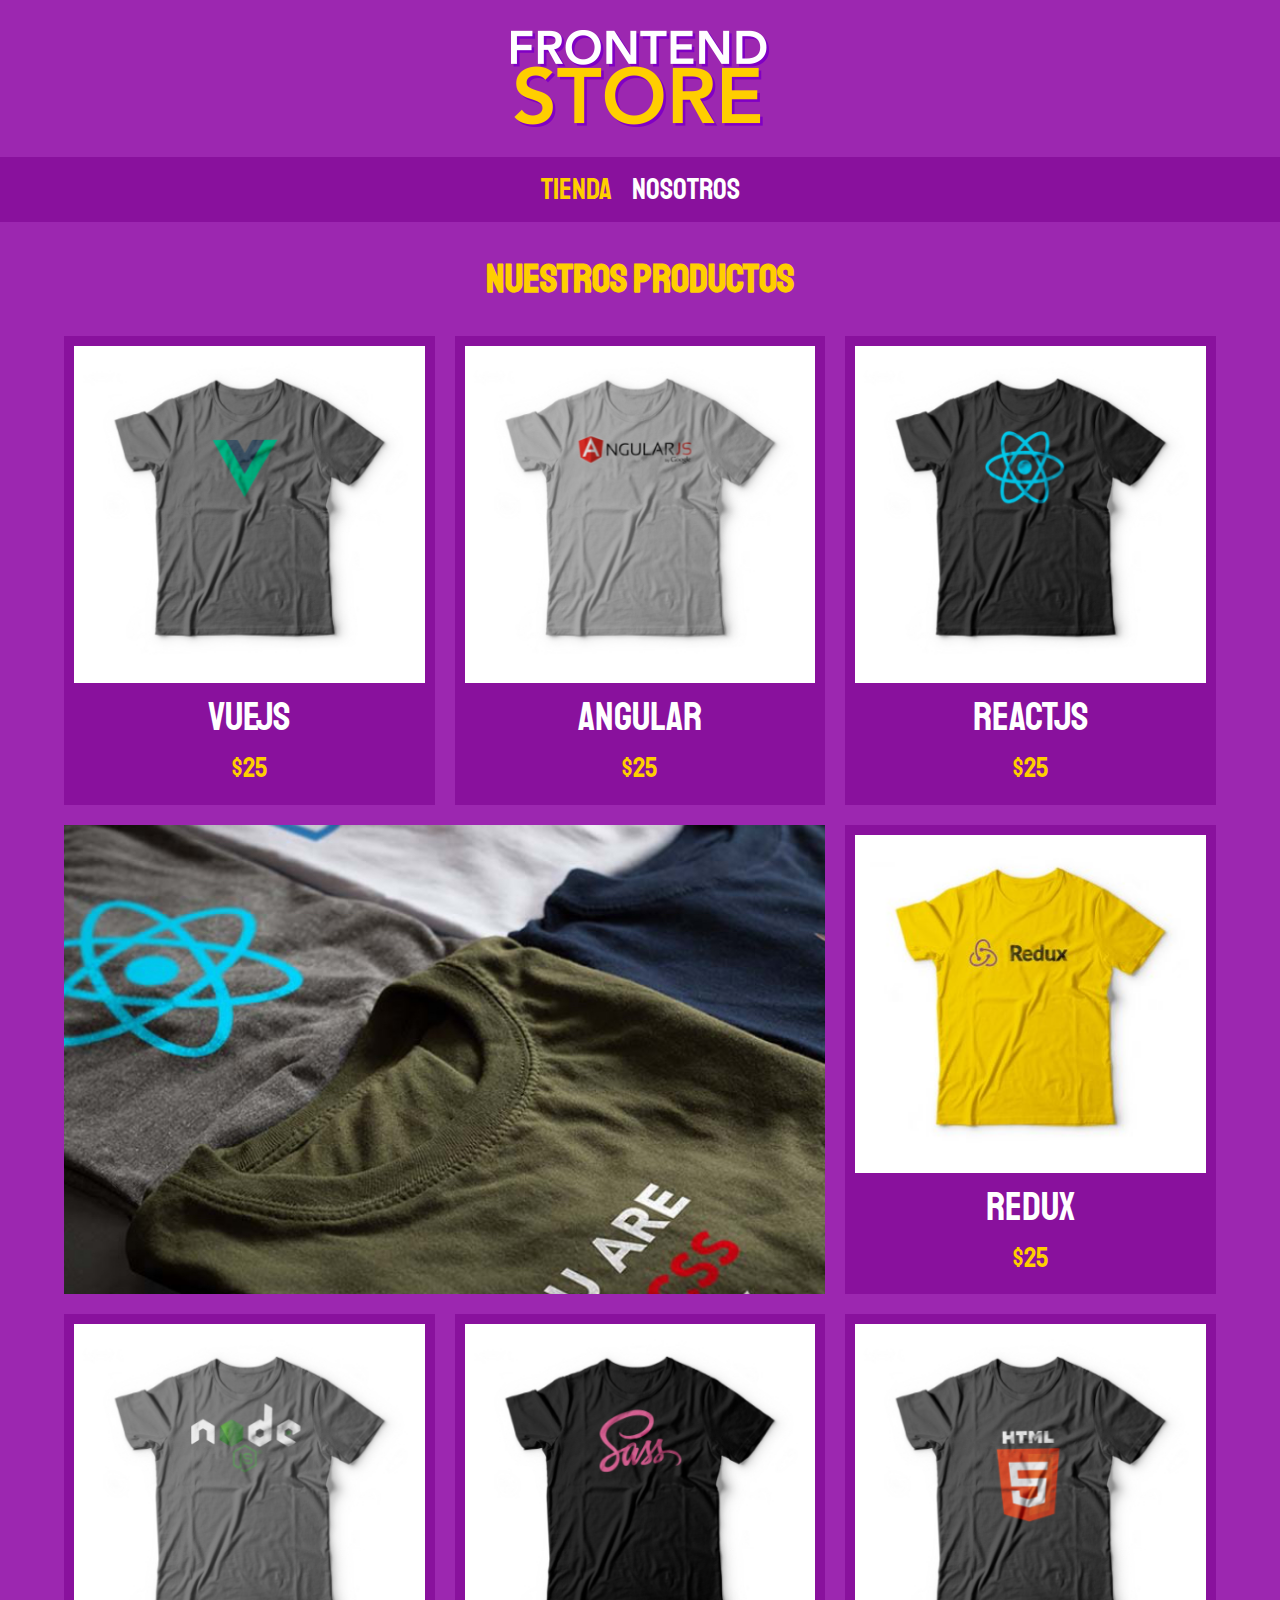
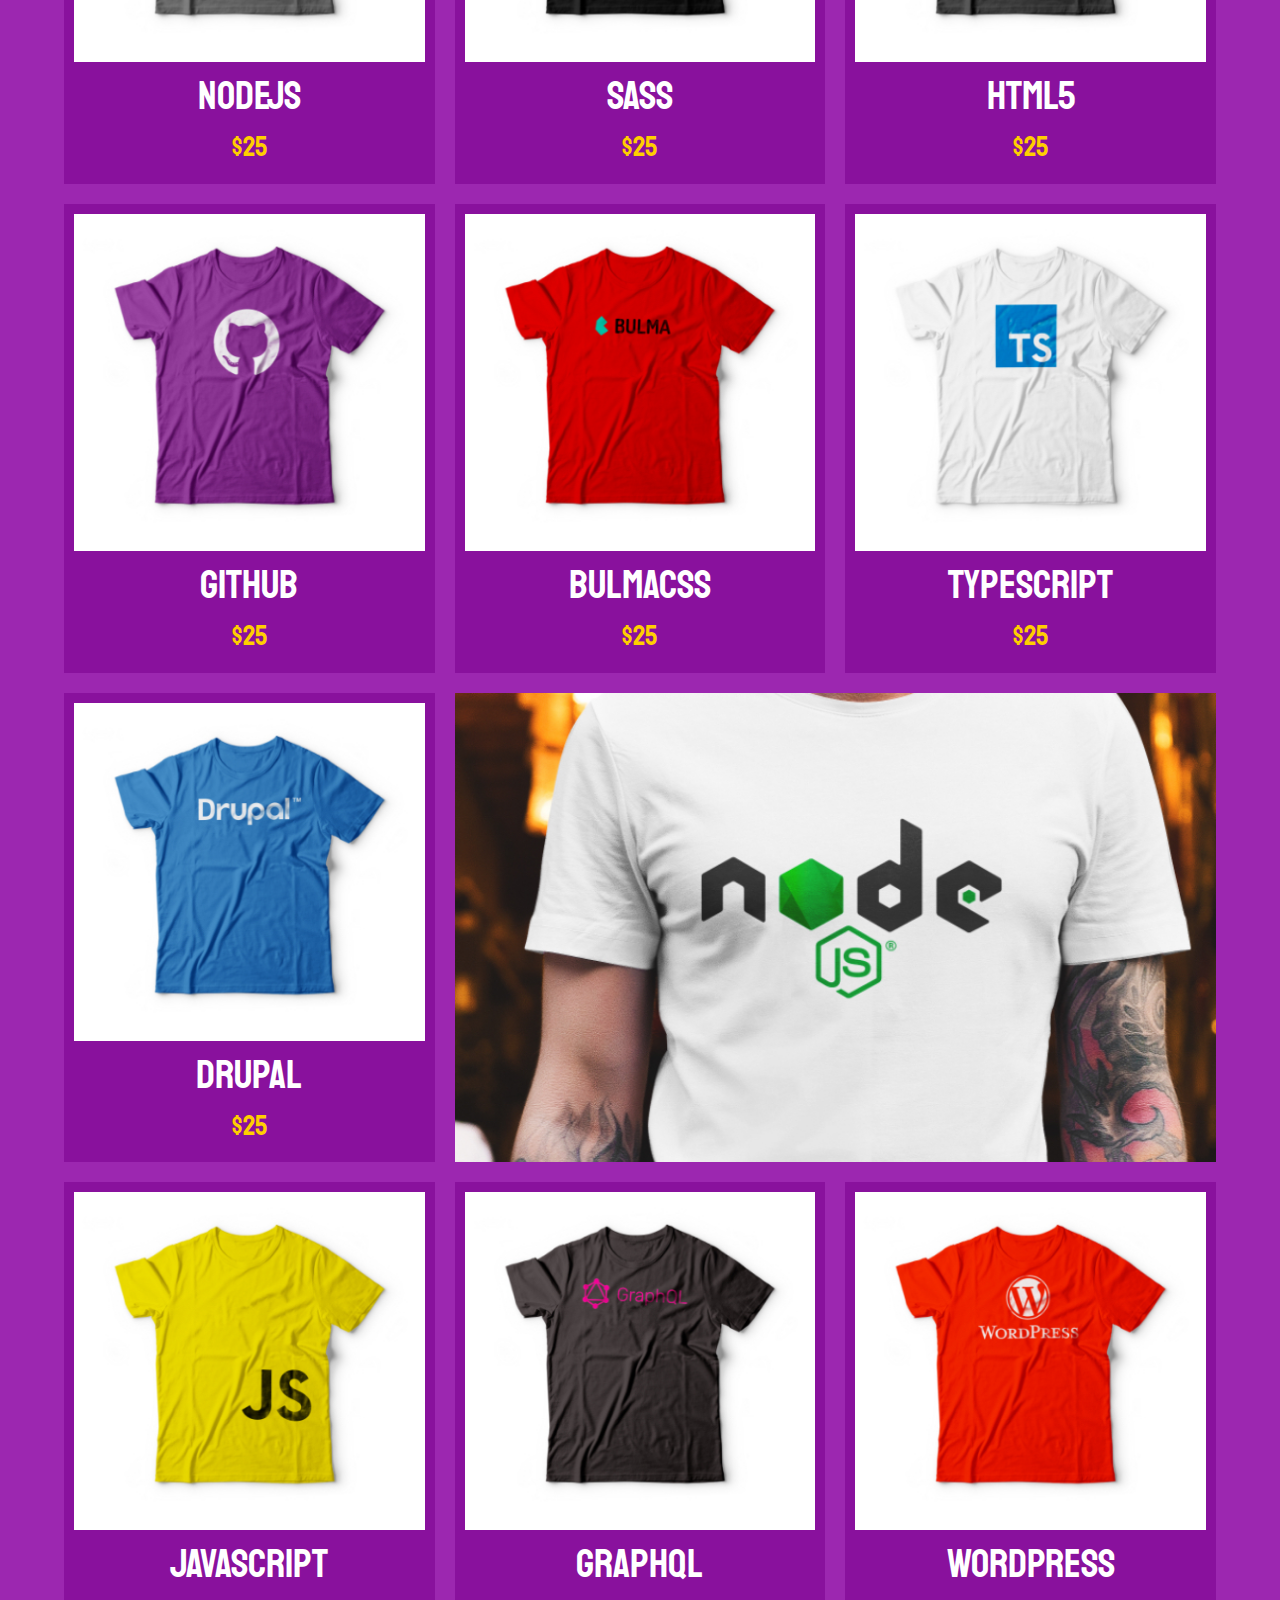
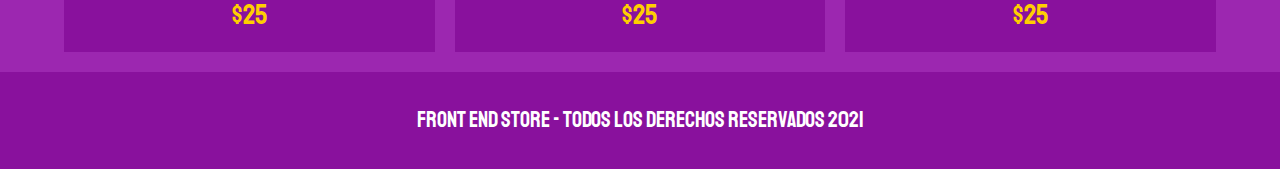
<file: index.html>
<head>
    <meta charset="UTF-8">
    <meta name="viewport" content="width=device-width, initial-scale=1.0">
    <title>FrontEnd Store</title>
    <link rel="stylesheet" href="css/normalize.css">
    <link href="https://fonts.googleapis.com/css2?family=Staatliches&amp;display=swap" rel="stylesheet">
    <link rel="stylesheet" href="css/style.css">
</head>
<body>
    <header class="header">
        <a href="index.html">
            <img class="header__logo" src="img/logo.png" alt="Logotipo">
        </a>
    </header>

    <nav class="navegacion">
        <a class="navegacion__enlace navegacion__enlace--activo" href="index.html">Tienda</a>
        <a class="navegacion__enlace" href="nosotros.html">Nosotros</a>
    </nav>

    <main class="contenedor">
        <h1>Nuestros productos</h1>

        <div class="grid">
            <div class="producto">
                <a href="producto.html?producto=1">
                    <img class="producto__imagen" src="img/1.jpg" alt="imagen camisa">
                    <div class="producto__informacion">
                        <p class="producto__nombre">VueJS</p>
                        <p class="producto__precio">$25</p>
                    </div>
                </a>
            </div> <!--producto-->
            <div class="producto">
                <a href="producto.html?producto=2">
                    <img class="producto__imagen" src="img/2.jpg" alt="imagen camisa">
                    <div class="producto__informacion">
                        <p class="producto__nombre">Angular</p>
                        <p class="producto__precio">$25</p>
                    </div>
                </a>
            </div> <!--producto-->
            <div class="producto">
                <a href="producto.html?producto=3">
                    <img class="producto__imagen" src="img/3.jpg" alt="imagen camisa">
                    <div class="producto__informacion">
                        <p class="producto__nombre">ReactJS</p>
                        <p class="producto__precio">$25</p>
                    </div>
                </a>
            </div> <!--producto-->
            <div class="producto">
                <a href="producto.html?producto=4">
                    <img class="producto__imagen" src="img/4.jpg" alt="imagen camisa">
                    <div class="producto__informacion">
                        <p class="producto__nombre">Redux</p>
                        <p class="producto__precio">$25</p>
                    </div>
                </a>
            </div> <!--producto-->
            <div class="producto">
                <a href="producto.html?producto=5">
                    <img class="producto__imagen" src="img/5.jpg" alt="imagen camisa">
                    <div class="producto__informacion">
                        <p class="producto__nombre">NodeJS</p>
                        <p class="producto__precio">$25</p>
                    </div>
                </a>
            </div> <!--producto-->
            <div class="producto">
                <a href="producto.html?producto=6">
                    <img class="producto__imagen" src="img/6.jpg" alt="imagen camisa">
                    <div class="producto__informacion">
                        <p class="producto__nombre">SASS</p>
                        <p class="producto__precio">$25</p>
                    </div>
                </a>
            </div> <!--producto-->
            <div class="producto">
                <a href="producto.html?producto=7">
                    <img class="producto__imagen" src="img/7.jpg" alt="imagen camisa">
                    <div class="producto__informacion">
                        <p class="producto__nombre">HTML5</p>
                        <p class="producto__precio">$25</p>
                    </div>
                </a>
            </div> <!--producto-->
            <div class="producto">
                <a href="producto.html?producto=8">
                    <img class="producto__imagen" src="img/8.jpg" alt="imagen camisa">
                    <div class="producto__informacion">
                        <p class="producto__nombre">GitHub</p>
                        <p class="producto__precio">$25</p>
                    </div>
                </a>
            </div> <!--producto-->
            <div class="producto">
                <a href="producto.html?producto=8">
                    <img class="producto__imagen" src="img/9.jpg" alt="imagen camisa">
                    <div class="producto__informacion">
                        <p class="producto__nombre">BulmaCSS</p>
                        <p class="producto__precio">$25</p>
                    </div>
                </a>
            </div> <!--producto-->
            <div class="producto">
                <a href="producto.html?producto=10">
                    <img class="producto__imagen" src="img/10.jpg" alt="imagen camisa">
                    <div class="producto__informacion">
                        <p class="producto__nombre">TypeScript</p>
                        <p class="producto__precio">$25</p>
                    </div>
                </a>
            </div> <!--producto-->
            <div class="producto">
                <a href="producto.html?producto=11">
                    <img class="producto__imagen" src="img/11.jpg" alt="imagen camisa">
                    <div class="producto__informacion">
                        <p class="producto__nombre">Drupal</p>
                        <p class="producto__precio">$25</p>
                    </div>
                </a>
            </div> <!--producto-->
            <div class="producto">
                <a href="producto.html?producto=12">
                    <img class="producto__imagen" src="img/12.jpg" alt="imagen camisa">
                    <div class="producto__informacion">
                        <p class="producto__nombre">JavaScript</p>
                        <p class="producto__precio">$25</p>
                    </div>
                </a>
            </div> <!--producto-->
            <div class="producto">
                <a href="producto.html?producto=13">
                    <img class="producto__imagen" src="img/13.jpg" alt="imagen camisa">
                    <div class="producto__informacion">
                        <p class="producto__nombre">GraphQL</p>
                        <p class="producto__precio">$25</p>
                    </div>
                </a>
            </div> <!--producto-->
            <div class="producto">
                <a href="producto.html?producto=14">
                    <img class="producto__imagen" src="img/14.jpg" alt="imagen camisa">
                    <div class="producto__informacion">
                        <p class="producto__nombre">WordPress</p>
                        <p class="producto__precio">$25</p>
                    </div>
                </a>
            </div> <!--producto-->

            <div class="grafico grafico--camisas">

            </div>

            <div class="grafico grafico--node">
                
            </div>

        </div>
    </main>

    <footer class="footer">
        <p class="footer__texto">Front End Store - Todos los derechos reservados 2021</p>
    </footer>

</body>
</file>
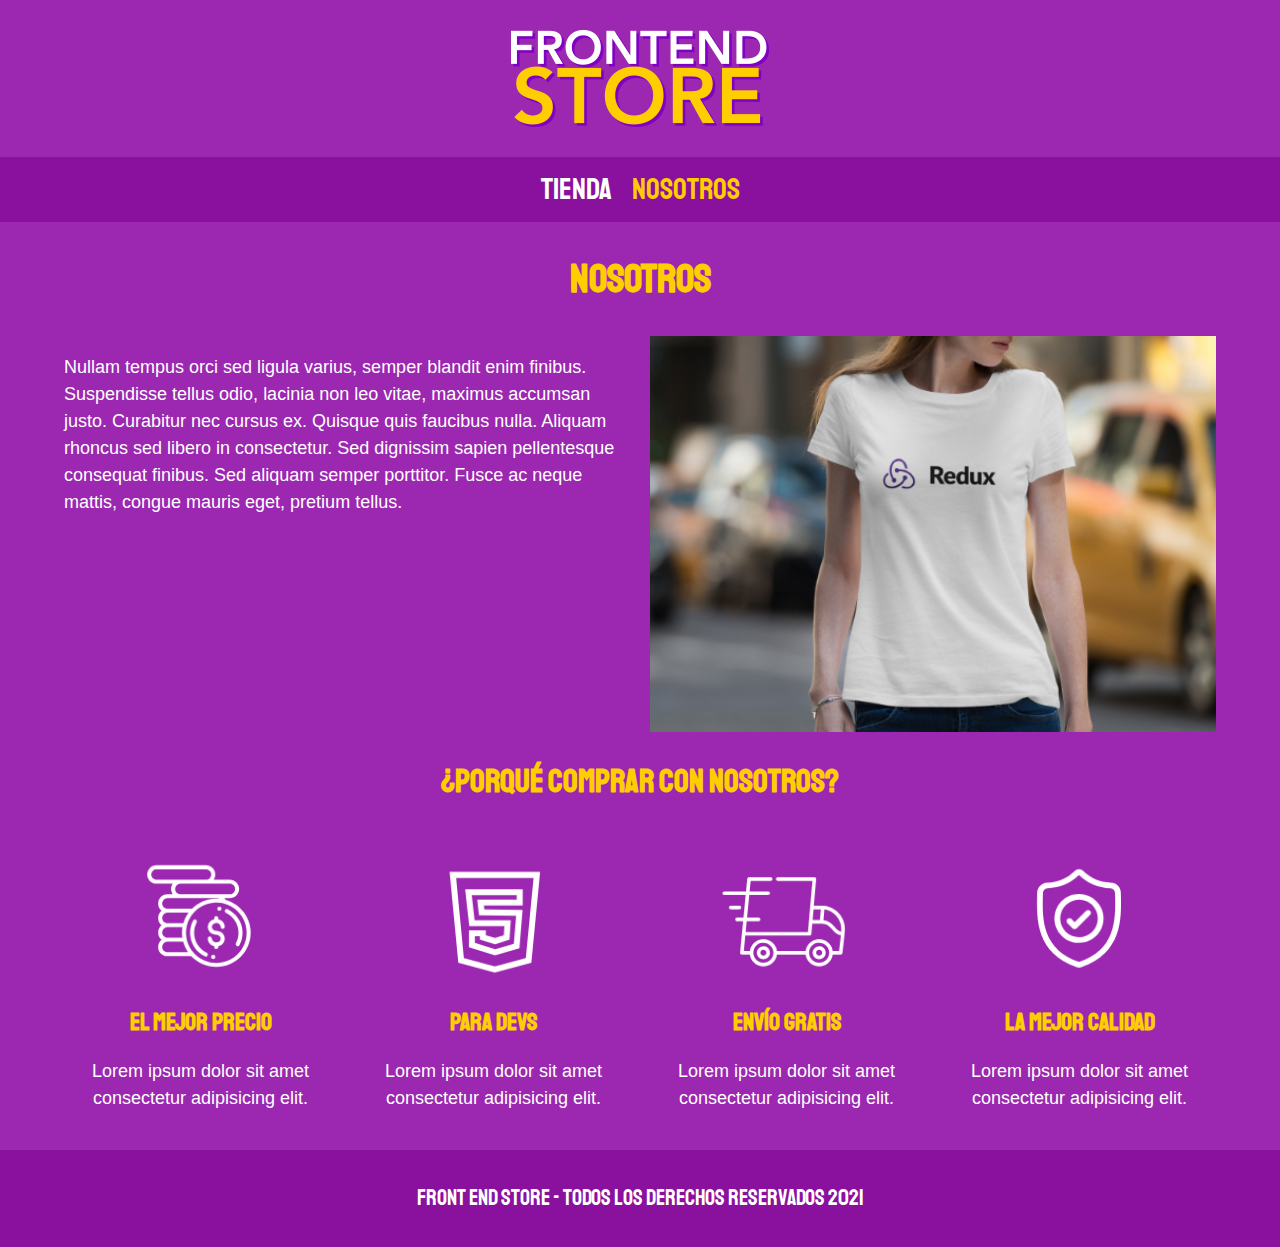
<file: nosotros.html>
<head>
    <meta charset="UTF-8">
    <meta name="viewport" content="width=device-width, initial-scale=1.0">
    <title>Nosotros - FrontEnd Store</title>
    <link rel="stylesheet" href="css/normalize.css">
    <link href="https://fonts.googleapis.com/css2?family=Staatliches&amp;display=swap" rel="stylesheet">
    <link rel="stylesheet" href="css/style.css">
</head>
<body>
    <header class="header">
        <a href="index.html">
            <img class="header__logo" src="img/logo.png" alt="Logotipo">
        </a>
    </header>

    <nav class="navegacion">
        <a class="navegacion__enlace" href="index.html">Tienda</a>
        <a class="navegacion__enlace navegacion__enlace--activo" href="nosotros.html">Nosotros</a>
    </nav>

    <main class="contenedor">
        <h1>Nosotros</h1>
        <div class="nosotros">
            <div class="nosotros__contenido">
                <p> Nullam tempus orci sed ligula varius, semper blandit enim finibus. Suspendisse tellus odio, lacinia non leo vitae, maximus accumsan justo. Curabitur nec cursus ex. 
                    Quisque quis faucibus nulla. Aliquam rhoncus sed libero in consectetur. Sed dignissim sapien pellentesque consequat finibus. Sed aliquam semper porttitor. Fusce ac neque mattis, congue mauris eget, pretium tellus. 
                </p>    
            </div>
            <img src="img/nosotros.jpg" alt="imagen nosotros" class="nosotros__imagen">
        </div>
    </main>

    <section class="contenedor comprar">
        <h2 class="comprar__titulo">¿Porqué comprar con nosotros?</h2>

        <div class="bloques">
            <div class="bloque">
                <img class="bloque__imagen" src="img/icono_1.png" alt="porque comprar">
                <h3 class="bloque__titulo">El mejor precio</h3>
                <p>Lorem ipsum dolor sit amet consectetur adipisicing elit. </p>
            </div><!--.bloque-->
            <div class="bloque">
                <img class="bloque__imagen" src="img/icono_2.png" alt="porque comprar">
                <h3 class="bloque__titulo">Para devs</h3>
                <p>Lorem ipsum dolor sit amet consectetur adipisicing elit. </p>
            </div><!--.bloque-->
            <div class="bloque">
                <img class="bloque__imagen" src="img/icono_3.png" alt="porque comprar">
                <h3 class="bloque__titulo">Envío gratis</h3>
                <p>Lorem ipsum dolor sit amet consectetur adipisicing elit.</p>
            </div><!--.bloque-->
            <div class="bloque">
                <img class="bloque__imagen" src="img/icono_4.png" alt="porque comprar">
                <h3 class="bloque__titulo">La mejor calidad</h3>
                <p>Lorem ipsum dolor sit amet consectetur adipisicing elit. </p>
            </div><!--.bloque-->
        </div><!--.bloques-->
    </section>

    <footer class="footer">
        <p class="footer__texto">Front End Store - Todos los derechos reservados 2021</p>
    </footer>

</body>
</file>
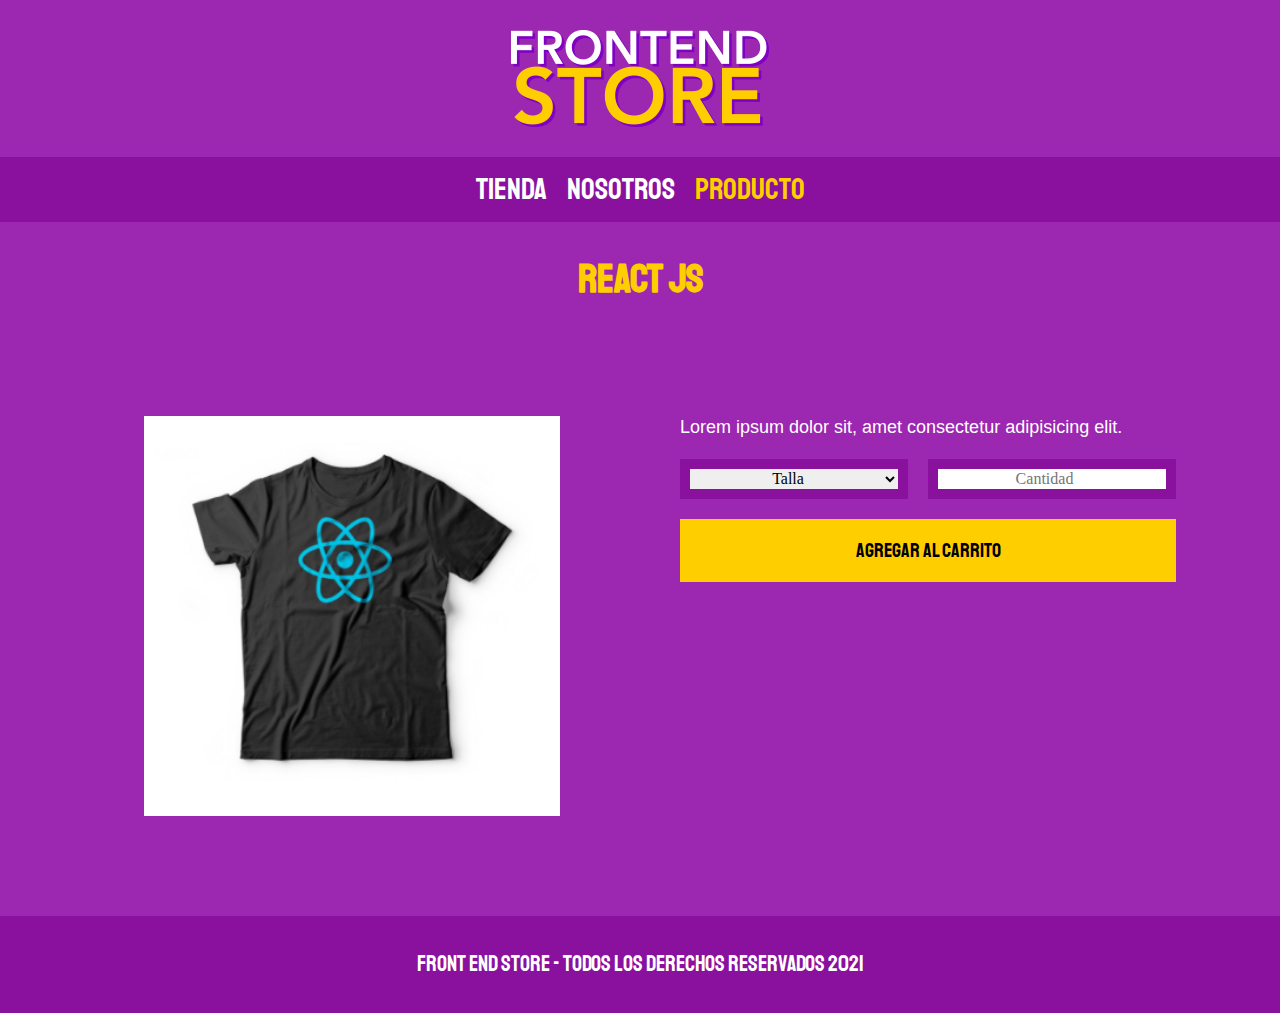
<file: producto.html>
<head>
    <meta charset="UTF-8">
    <meta name="viewport" content="width=device-width, initial-scale=1.0">
    <title>FrontEnd Store - Producto</title>
    <link rel="stylesheet" href="css/normalize.css">
    <link href="https://fonts.googleapis.com/css2?family=Staatliches&amp;display=swap" rel="stylesheet">
    <link rel="stylesheet" href="css/style.css">
</head>
<body>
    <header class="header">
        <a href="index.html">
            <img class="header__logo" src="img/logo.png" alt="Logotipo">
        </a>
    </header>

    <nav class="navegacion">
        <a class="navegacion__enlace" href="index.html">Tienda</a>
        <a class="navegacion__enlace" href="nosotros.html">Nosotros</a>
        <a class="navegacion__enlace navegacion__enlace--activo" href="productos.html">Producto</a>
    </nav>

    <main class="contenedor">
        <h1>React JS</h1>
        <div class="camisa">
            <div class="camisa__imagen">
                <img src="img/3.jpg" alt="Imagen del producto" class="camisa__imagen">
            </div>
            
            <div class="camisa__contenido">
                <p>Lorem ipsum dolor sit, amet consectetur adipisicing elit. 
                    </p>
                
                <form class="formulario">
                    <select class="formulario__campo">
                        <option class="formulario__campo--option" disabled selected>Talla</option>
                        <option>S</option>
                        <option>M</option>
                        <option>L</option>
                    </select>
                    <input class="formulario__campo" type="number" min="1" max="5" placeholder="Cantidad">
                    <input class="formulario__submit" type="submit" value="Agregar al carrito">
                </form>
            </div>
        </div>
    </main>

    <footer class="footer">
        <p class="footer__texto">Front End Store - Todos los derechos reservados 2021</p>
    </footer>

</body>
</file>
<file: css/style.css>
:root {
    --primario: #9c27b0;
    --primarioOscuro: #89119d;
    --secundario: #ffce00;
    --secundarioOscuro: rgb(233, 187, 2);
    --blanco: #FFF;
    --negro: #000;

    --fuentePrincipal: 'Staatliches', cursive;
}

html {
    box-sizing: border-box;
    font-size: 62.5%; /* 1 rem = 10px */
}
*, *:before, *:after {
    box-sizing: inherit;
}

/* Globales */

body {
    background-color: var(--primario);
    font-size: 1.6rem;
    line-height: 1.5;
}

p {
    font-size: 1.8rem;
    font-family: Arial, Helvetica, sans-serif;
    color: var(--blanco);
}

a {
    text-decoration: none;
}
  
img {
    width: 100%;
}

.contenedor {

    max-width: min(90%, 120rem);
    margin: 0 auto;
}

h1, h2, h3 {
    text-align: center;
    color: var(--secundario);
    font-family: var(--fuentePrincipal);
}

h1 {
    font-size: 4rem;
}

h2 {
    font-size: 3.2rem;
}

h3 {
    font-size: 2.4rem;
}

/* Header */
.header {
    display: flex;
    justify-content: center;
}

.header__logo {
    margin: 3rem 0;
}

/* Footer */

.footer {
    background-color: var(--primarioOscuro);
    padding: 1rem 0;
    margin-top: 2rem;
}

.footer__texto {
    font-family: var(--fuentePrincipal);
    text-align: center;
    font-size: 2.2rem;
}

/* Navegación */

.navegacion {
    background-color: var(--primarioOscuro);
    padding: 1rem 0;
    display: flex;
    justify-content: center;
}

.navegacion__enlace {
    font-family: var(--fuentePrincipal);
    color: var(--blanco);
    font-size: 3rem;
    margin-right: 2rem;
}

.navegacion__enlace:last-of-type {
    margin-right: 0;
}

.navegacion__enlace:hover,
.navegacion__enlace--activo {
    color: var(--secundario);
}

/* Grid */

.grid {
    display: grid;
}

@media (min-width: 500px) {
    .grid {
        display: grid;
        grid-template-columns: repeat(2, 1fr);
        gap: 2rem;
    }
}

@media (min-width: 768px) {
    .grid {
        grid-template-columns: repeat(3, 1fr);
    }
}

/* Productos */
.producto {
    background-color: var(--primarioOscuro);
    padding: 1rem;
}


.producto__nombre {
    font-size: 4rem;
}

.producto__precio {
    font-size: 2.8rem;
    color: var(--secundario);
}

.producto__nombre,
.producto__precio {
    font-family: var(--fuentePrincipal);
    margin: 1rem 0;
    text-align: center;
    line-height: 1.2;
}

/* Gráficos */
@media (min-width: 500px) {
    .grafico {
        min-height: 30rem;
        background-repeat: no-repeat;
        background-size: cover;
        grid-column: 1 / 3;
    }
    
    .grafico--camisas {
        grid-row: 2 / 3;
        background-image: url(../img/grafico1.jpg);
    }
    
    .grafico--node {
        background-image: url(../img/grafico2.jpg);
        grid-row: 8 / 9;
    }
}

@media (min-width: 768px) {
    .grafico--node {
        grid-row: 5 / 6;
        grid-column: 2 / 4;
    }
}

/* Nosotros */
.nosotros {
    display: grid;
    grid-template-rows: repeat(2, auto);
}

@media (min-width:768px) {
    .nosotros {

        grid-template-columns: repeat(2, 1fr);
        column-gap: 2rem;
    }
}

.nosotros__imagen {
    grid-row: 1/ 2;
}

@media (min-width: 768px) {
    .nosotros__imagen {
        grid-column: 2 / 3;
    }
}

.bloques {
    display: flex;
    justify-content: space-between;  /* Alinea los bloques en una sola fila */
    gap: 2rem;
    flex-wrap: wrap; /* Permite que los bloques se ajusten en la siguiente fila si es necesario */
}

@media (min-width:768px) {
    .bloques {
        grid-template: repeat(4, 1fr);
    }
}

.bloque {
    text-align: center;
    flex: 1 1 calc(25% - 2rem); /* Esto hace que cada bloque ocupe el 25% del ancho del contenedor y tenga un margen de 2rem */
}

.bloque__titulo {
    margin: 0;
}

.bloque__imagen {
    max-width: 80%; /* Asegura que las imágenes no sean demasiado grandes */
    margin: 0 auto; /* Centra las imágenes dentro de cada bloque */
}
/* Página del producto */

.camisa__imagen {
    padding: 3rem;
}

.camisa__contenido {
    padding: 3rem 4rem 0 4rem;
}

@media (min-width: 768px) {
    .camisa {
        display: flex;
    }
    .camisa__imagen {
        flex: 0 1 calc(50%);
        padding: 4rem;
    }
    .camisa__contenido {
        flex: 0 1 calc(50%);
        padding: 6rem 4rem 0 4rem;
    }
}

.formulario {
    display: grid;
    grid-template-columns: 50%;
    gap: 2rem;
}

.formulario__campo--option {
    text-align-last: center;
}

.formulario__campo {
    border: 1rem solid var(--primarioOscuro);
    text-align: center;
    text-align-last: center;
}

.formulario__submit {
    background-color: var(--secundario);
    border: none;
    font-size: 2rem;
    font-family: var(--fuentePrincipal);
    padding: 2rem;
    transition: background-color .3s ease;
    grid-row: 2/ 3;
    grid-column: -3/ -1;
}

.formulario__submit:hover {
    cursor: pointer;
    background-color: var(--secundarioOscuro);
}
</file>
